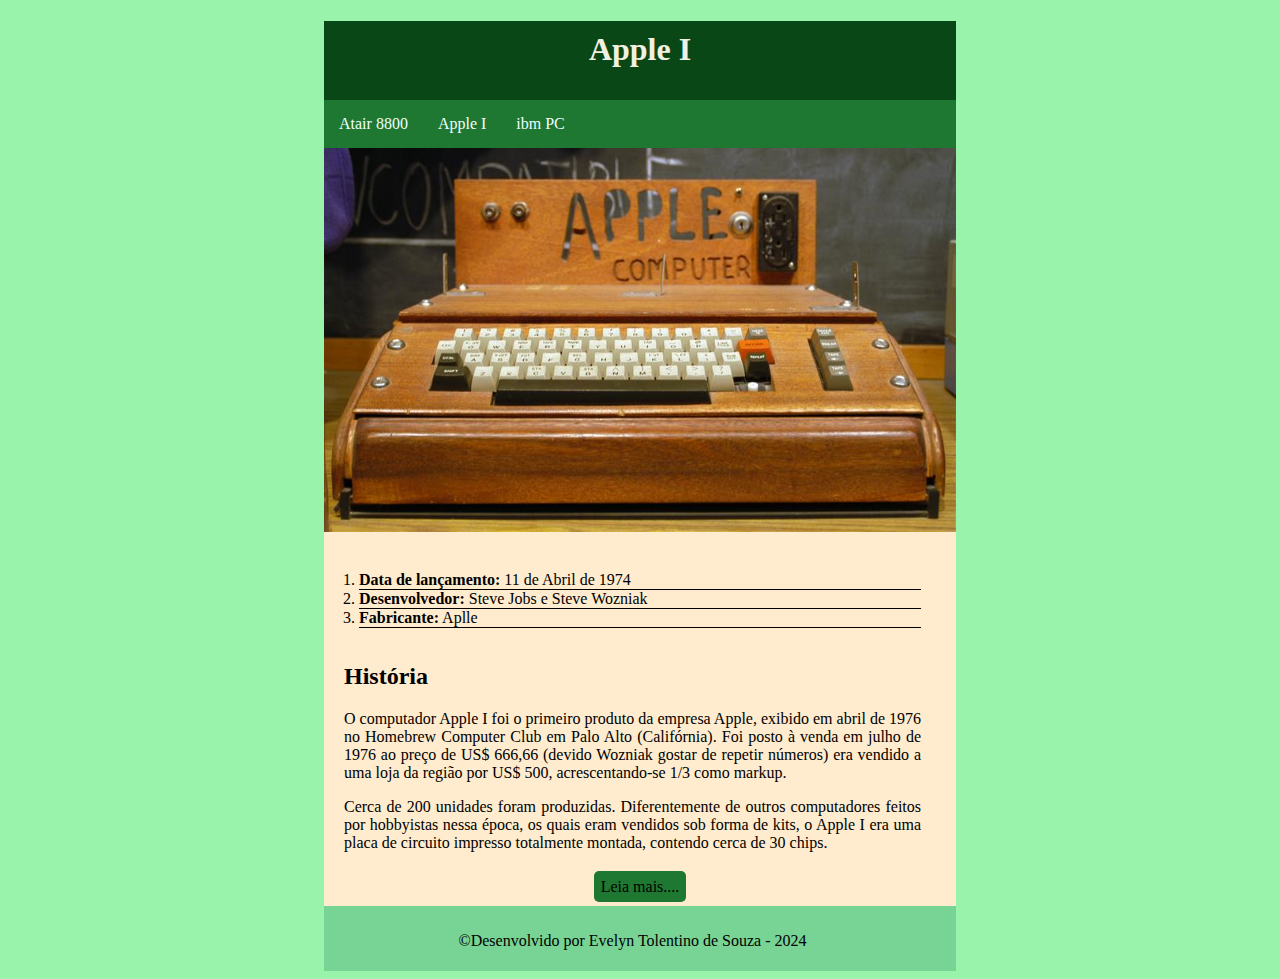
<file: Desafio_03/index.html>
<!DOCTYPE html>
<html>
    <head>
        <title>Apple I</title>
        <meta charset="utf-8">
        <link rel="stylesheet" href="css/estilo.css">

    </head>
    <body>
        <main>
            <header>
                <h1>Apple I</h1>
                <nav>
                    <ul id="menu">
                        <li><a href=""> Atair 8800</a></li>
                        <li><a href="index.html"> Apple I</a></li>
                        <li><a href=""> ibm PC </a></li>

                    </ul>
                </nav>

            </header>
            
            <article>
                <img src="img/Apple_computer.jpg" width="320">
                <ol>
                    <li>
                        <b>Data de lançamento: </b>
                        <span>11 de Abril de 1974</span>

                    </li>

                    <li>
                        <b>Desenvolvedor:  </b>
                        <span> Steve Jobs e Steve Wozniak</span>
                    </li>

                    <li>
                        <b>Fabricante:</b>
                        <span>Aplle</span>
                    </li>

                </ol>

                <h2> História</h2>
                <p>               
                    O computador Apple I foi o primeiro produto da empresa Apple, exibido em abril de 1976 no Homebrew Computer Club em Palo Alto (Califórnia). Foi posto à venda em julho de 1976 ao preço de US$ 666,66 (devido Wozniak gostar de repetir números) era vendido a uma loja da região por US$ 500, acrescentando-se 1/3 como markup.
                </p>
                <p>
                    Cerca de 200 unidades foram produzidas. Diferentemente de outros computadores feitos por hobbyistas nessa época, os quais eram vendidos sob forma de kits, o Apple I era uma placa de circuito impresso totalmente montada, contendo cerca de 30 chips.</p>


                <section>
                    <a href="https://pt.wikipedia.org/wiki/Apple_I" target="_blank" id="btt"> Leia mais....</a>
                </section>
            </article>

            <footer>
                <!-- &copy - colocar o simbolo de "Marca registrada" -->
                <p> &copy;Desenvolvido por Evelyn Tolentino de Souza - 2024</p>
            </footer>
        </main>


    </body>









</html>
</file>
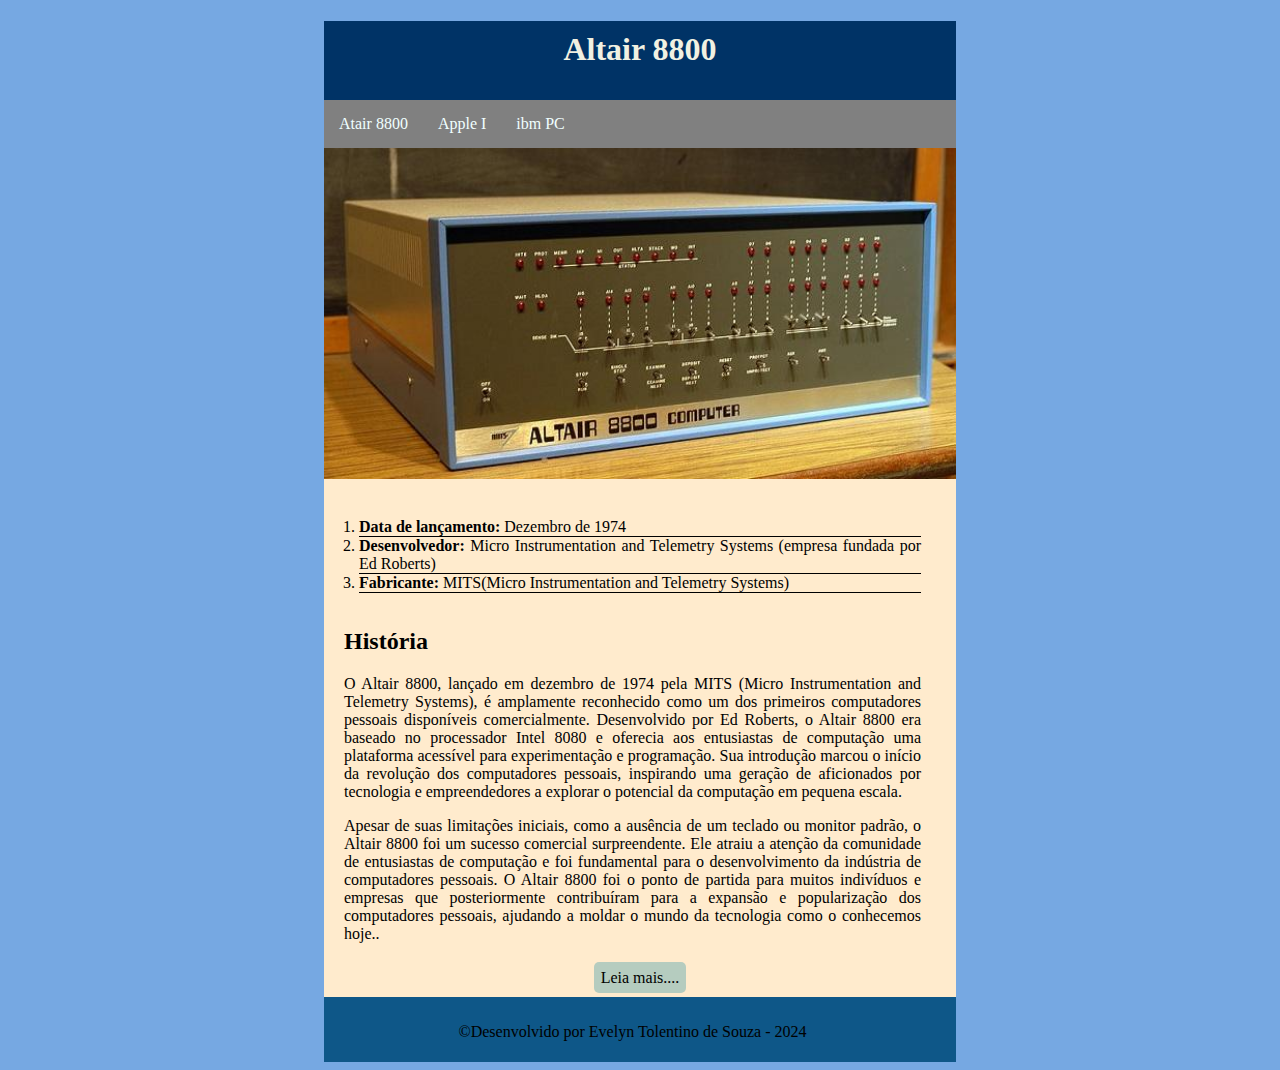
<file: Desafio_03/index - Altair8800.html>
<!DOCTYPE html>
<html>
    <head>
        <title> Altair 8800</title>
        <meta charset="utf-8">
        <link rel="stylesheet" href="css/estilo - Altair8800.css">

    </head>
    <body>
        <main>
            <header>
                <h1>Altair 8800</h1>
                <nav>
                    <ul id="menu">
                        <li><a href="index - Altair8800.html"> Atair 8800</a></li>
                        <li><a href="index.html" > Apple I</a></li>
                        <li><a href=""> ibm PC </a></li>

                    </ul>
                </nav>

            </header>
            
            <article>
                <img src="img/Altair_8800.jpg" width="320">
                <ol>
                    <li>
                        <b>Data de lançamento: </b>
                        <span>Dezembro de 1974</span>

                    </li>

                    <li>
                        <b>Desenvolvedor:  </b>
                        <span> Micro Instrumentation and Telemetry Systems (empresa fundada por Ed Roberts) </span>
                    </li>

                    <li>
                        <b>Fabricante:</b>
                        <span>MITS(Micro Instrumentation and Telemetry Systems)</span>
                    </li>

                </ol>

                <h2> História</h2>
                <p>               
                    O Altair 8800, lançado em dezembro de 1974 pela MITS (Micro Instrumentation and Telemetry Systems), é amplamente reconhecido como um dos primeiros computadores pessoais disponíveis comercialmente. Desenvolvido por Ed Roberts, o Altair 8800 era baseado no processador Intel 8080 e oferecia aos entusiastas de computação uma plataforma acessível para experimentação e programação. Sua introdução marcou o início da revolução dos computadores pessoais, inspirando uma geração de aficionados por tecnologia e empreendedores a explorar o potencial da computação em pequena escala.
                </p>
                <p>
                    Apesar de suas limitações iniciais, como a ausência de um teclado ou monitor padrão, o Altair 8800 foi um sucesso comercial surpreendente. Ele atraiu a atenção da comunidade de entusiastas de computação e foi fundamental para o desenvolvimento da indústria de computadores pessoais. O Altair 8800 foi o ponto de partida para muitos indivíduos e empresas que posteriormente contribuíram para a expansão e popularização dos computadores pessoais, ajudando a moldar o mundo da tecnologia como o conhecemos hoje..</p>


                <section>
                    <a href="https://meiobit.com/433555/altair-8800-45-anos-do-computador-que-deu-inicio-a-revolucao-digital/" target="_blank" id="btt"> Leia mais....</a>
                </section>
            </article>

            <footer>
                <!-- &copy - colocar o simbolo de "Marca registrada" -->
                <p> &copy;Desenvolvido por Evelyn Tolentino de Souza - 2024</p>
            </footer>
        </main>


    </body>









</html>
</file>
<file: Desafio_03/css/estilo.css>
header{
    background-color: #0a4716;
    margin: auto;

}

header h1{
    text-align: center;
    color: rgb(241, 241, 226);
    padding: 10px;
}

#menu{
    background-color: #1f7831;
    list-style-type:  none;
    padding: 0px;
    margin: 0px;
    overflow: hidden;

}

#menu li{
    float: left;
}

#menu li a{

    display: block;
    text-align: center;
    padding: 15px;
    text-decoration: none;
    color: azure;
    transition: 0.5s;


}

#menu li a:hover{
transition: 0.5s;
background-color: #0a4716;
color: black;
}

body{
    background-color: #9af3ab;
}

article{
    background-color: blanchedalmond;
    text-align: justify;
    margin: auto;

}

ol{
    padding: 0px;
    margin: 35px;

}

ol li spain{

float: right;
}

ol li{

    border-bottom: 1px solid black;

}
img{ 
    
    width: 100%;}

h2,p{
    margin-left:  20px;
    margin-right: 35px;

}

section{
    text-align: center;
    padding: 10px;

}

#btt {
    text-decoration: none;
    background-color: #1f7831;
    color: black;
    border-radius: 5px;
    padding: 7px;
    transition: 0.5s;

}

#btt:hover {

    transition: 0.5s;
    background-color: #67ce67;
    color: bisque;
}

footer{
    text-align: center;
    background-color: rgb(119, 212, 149);
    margin: auto;
    padding: 10px 0px 5px 0px;
}

header, article, footer{
    width: 50%;
}
</file>
<file: Desafio_03/css/estilo - Altair8800.css>
header{
    background-color:  #003366;
    margin: auto;

}

header h1{
    text-align: center;
    color: rgb(241, 241, 226);
    padding: 10px;
}

#menu{
    background-color: #808080;
    list-style-type:  none;
    padding: 0px;
    margin: 0px;
    overflow: hidden;

}

#menu li{
    float: left;
}

#menu li a{

    display: block;
    text-align: center;
    padding: 15px;
    text-decoration: none;
    color: azure;
    transition: 0.5s;


}

#menu li a:hover{
transition: 0.5s;
background-color: #003366;
color: #FFFFFF;
}

body{
    background-color: #76a8e2;
}

article{
    background-color: blanchedalmond;
    text-align: justify;
    margin: auto;

}

ol{
    padding: 0px;
    margin: 35px;

}

ol li spain{

float: right;
}

ol li{

    border-bottom: 1px solid black;

}
img{ 
    
    width: 100%;}

h2,p{
    margin-left:  20px;
    margin-right: 35px;

}

section{
    text-align: center;
    padding: 10px;

}

#btt {
    text-decoration: none;
    background-color: #b5ccbf;
    color: black;
    border-radius: 5px;
    padding: 7px;
    transition: 0.5s;

}

#btt:hover {

    transition: 0.5s;
    background-color: #0b257c;
    color: bisque;
}

footer{
    text-align: center;
    background-color: #0e5788;
    margin: auto;
    padding: 10px 0px 5px 0px;
}

header, article, footer{
    width: 50%;
}
</file>
